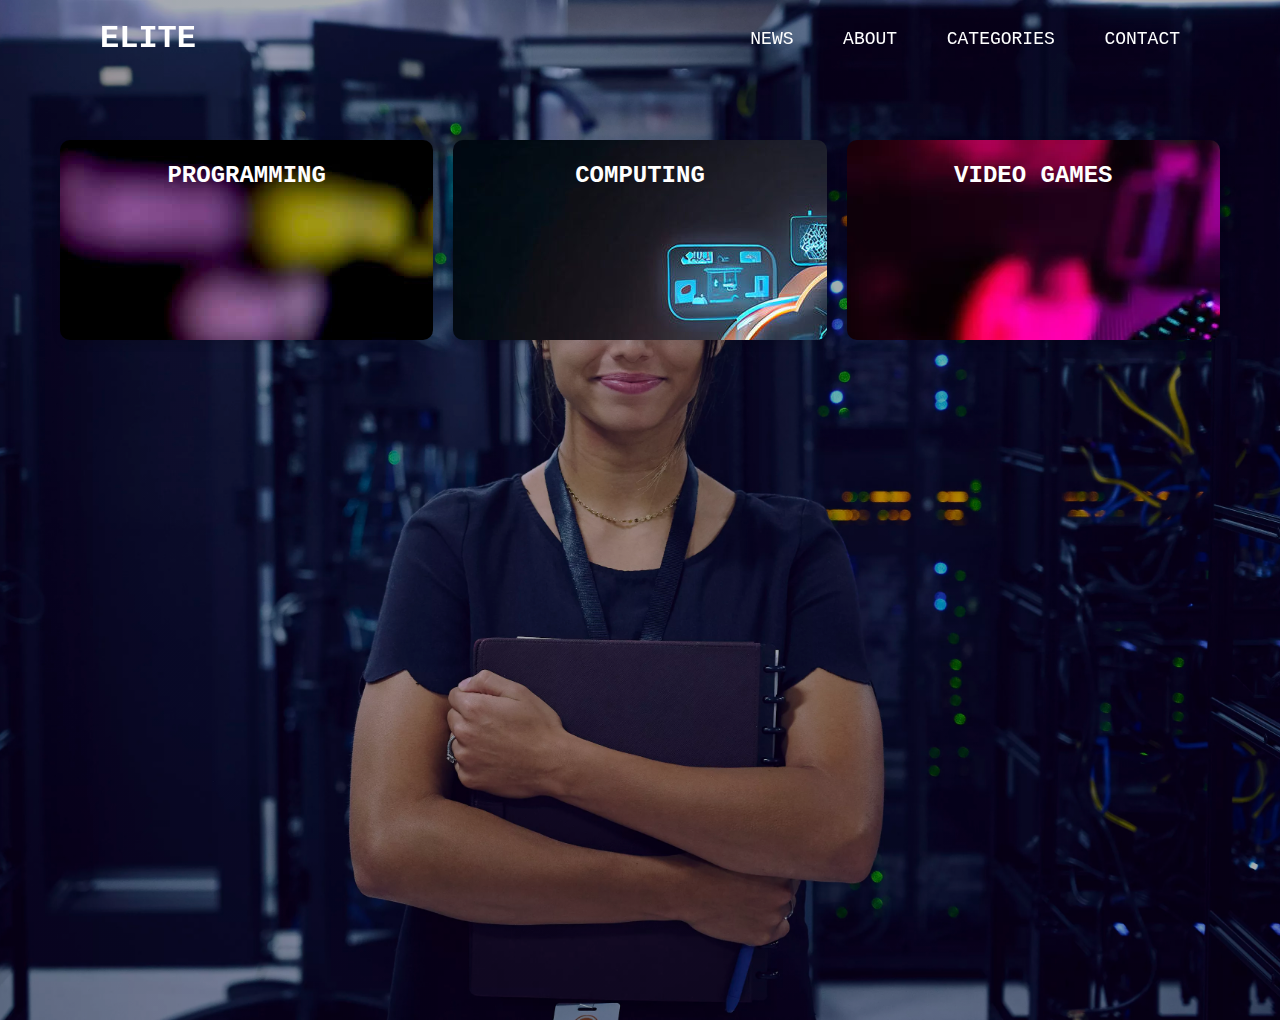
<file: forums.html>
<!DOCTYPE html>
<html lang="en">
<head>
    <link rel="stylesheet" href="assets/css/forums.css">
    <link rel="icon" href="assets/images/favicons/favicon.ico" type="image/x-icon">
    <meta charset="UTF-8">
    <meta name="viewport" content="width=device-width, initial-scale=1.0">
    <title>ELITE</title>
</head>
<body>
    <header>
        <a href="index.html" class="elite">ELITE</a>
        <nav class="navbar">
            <a href="#">NEWS</a>
            <a href="about.html">ABOUT</a>
            <a href="#">CATEGORIES</a>
            <a href="#">CONTACT</a>
        </nav>
    </header>
    <section class="index-category">
        <div class="index-category-box">
            <h3>Programming</h3>
        </div>
        <div class="index-category-box">
            <h3>Computing</h3>
        </div>
        <div class="index-category-box">
            <h3>Video Games</h3>
        </div>
    </section>
</body>
</html>
</file>
<file: assets/css/forums.css>
* {
    margin: 0;
    padding: 0;
    box-sizing: border-box;
    font-family: 'Courier New', Courier, monospace;
}

body {
    height: 100vh;
    background: linear-gradient(rgba(0,0,0,0.3),rgba(0,0,0,0.3)),url(/assets/images/about.png);
    background-size: cover;
    background-position: center;
    background-repeat: no-repeat;
    position: relative;
}
header {
    position: fixed;
    top: 0;
    left: 0;
    width: 100%;
    padding: 20px 100px;
    display: flex;
    justify-content: space-between;
    align-items: center;
    z-index: 100;
}
.elite {
    font-size: 32px;
    color: #fff;
    text-decoration: none;
    font-weight: 700;
}

.navbar a{
    font-size: 18px;
    color: #fff;
    font-weight: 500;
    text-decoration: none;
    margin-left: 40px;
}

h3 {
    font-size: 26px;
    line-height: 32px;
    font-weight: 600;
    text-transform: uppercase;
}

.index-category {
    display: flex;                
    justify-content: space-between; 
    gap: 20px;                   
    padding: 20px;
    margin: 120px auto;                
    max-width: 1200px;           
}

/* Styling each individual category box */
.index-category-box {
    width: 2000px;
    height: 200px;
    background-color: #f4f4f4;   
    border-radius: 10px;      
    padding: 20px;              
    box-shadow: 0 4px 8px rgba(0, 0, 0, 0.1); 
    flex: 1;                   
    text-align: center;         
    transition: transform 0.3s ease, box-shadow 0.3s ease;
}


.index-category-box:hover {
    transform: translateY(-10px); 
    box-shadow: 0 8px 16px rgba(0, 0, 0, 0.2); 
}


.index-category-box h3 {
    font-size: 1.5rem;           
    color: #ffffff;               
    margin: 0;              
}

.index-category-box:nth-child(1) {
    background-image: url(/assets/images/forums/programming.png);
}

.index-category-box:nth-child(2) {
    background-image: url(/assets/images/forums/computing.png);
}

.index-category-box:nth-child(3) {
    background-image: url(/assets/images/forums/video-game.png);
}
</file>
